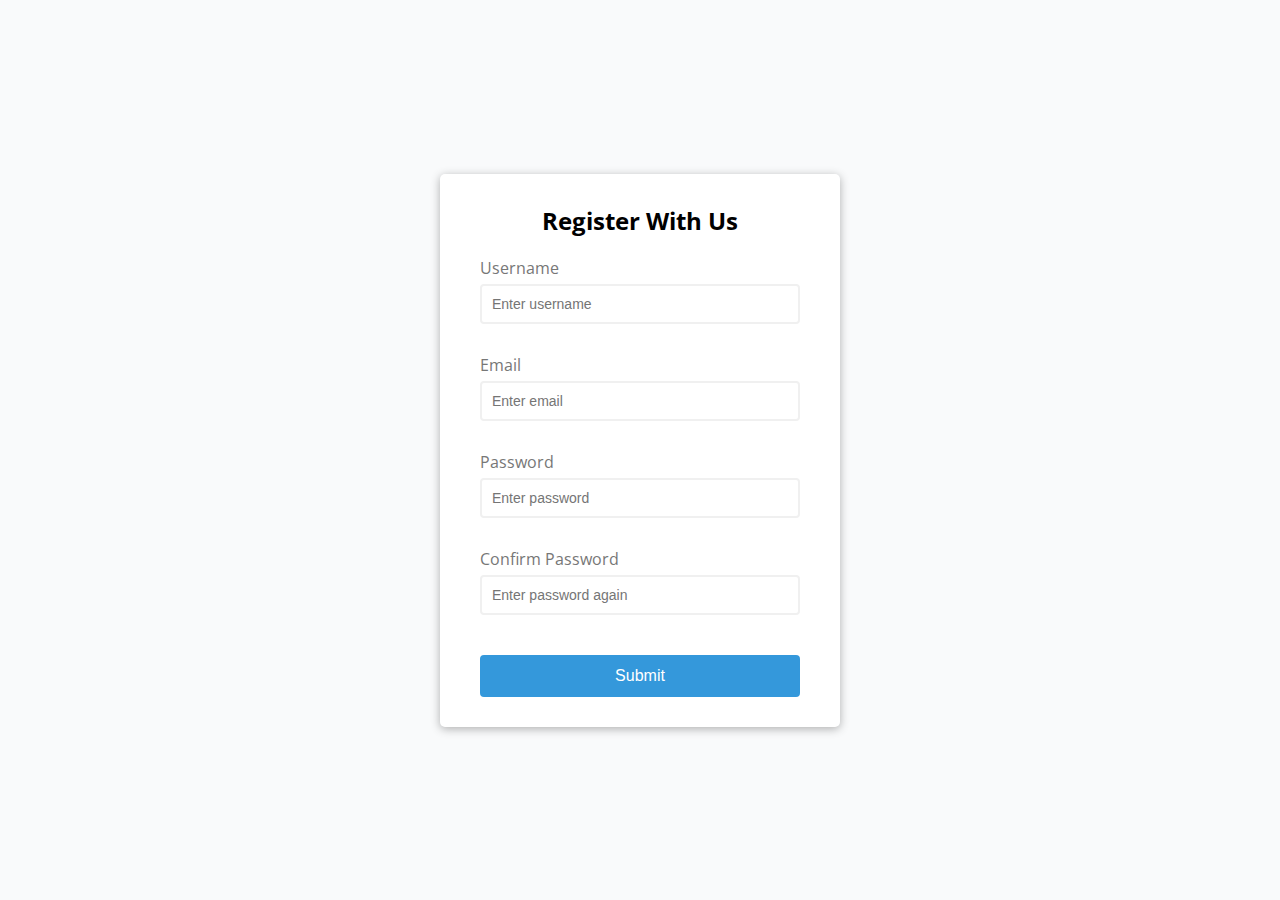
<file: My-Projects/Form Register/index.html>
<!DOCTYPE html>
<html lang="en">
  <head>
    <meta charset="UTF-8" />
    <meta name="viewport" content="width=device-width, initial-scale=1.0" />
    <meta http-equiv="X-UA-Compatible" content="ie=edge" />
    <link rel="stylesheet" href="style.css" />
    <title>Form Validator</title>
  </head>
  <body>
    <div class="container">
      <form id="form" class="form">
        <h2>Register With Us</h2>
        <div class="form-control">
          <label for="username">Username</label>
          <input type="text" id="username" placeholder="Enter username" />
          <small>Error message</small>
        </div>
        <div class="form-control">
          <label for="email">Email</label>
          <input type="text" id="email" placeholder="Enter email" />
          <small>Error message</small>
        </div>
        <div class="form-control">
          <label for="password">Password</label>
          <input type="password" id="password" placeholder="Enter password" />
          <small>Error message</small>
        </div>
        <div class="form-control">
          <label for="password2">Confirm Password</label>
          <input
            type="password"
            id="password2"
            placeholder="Enter password again"
          />
          <small>Error message</small>
        </div>
        <button type="submit">Submit</button>
      </form>
    </div>

    <script src="script.js"></script>
  </body>
</html>
</file>
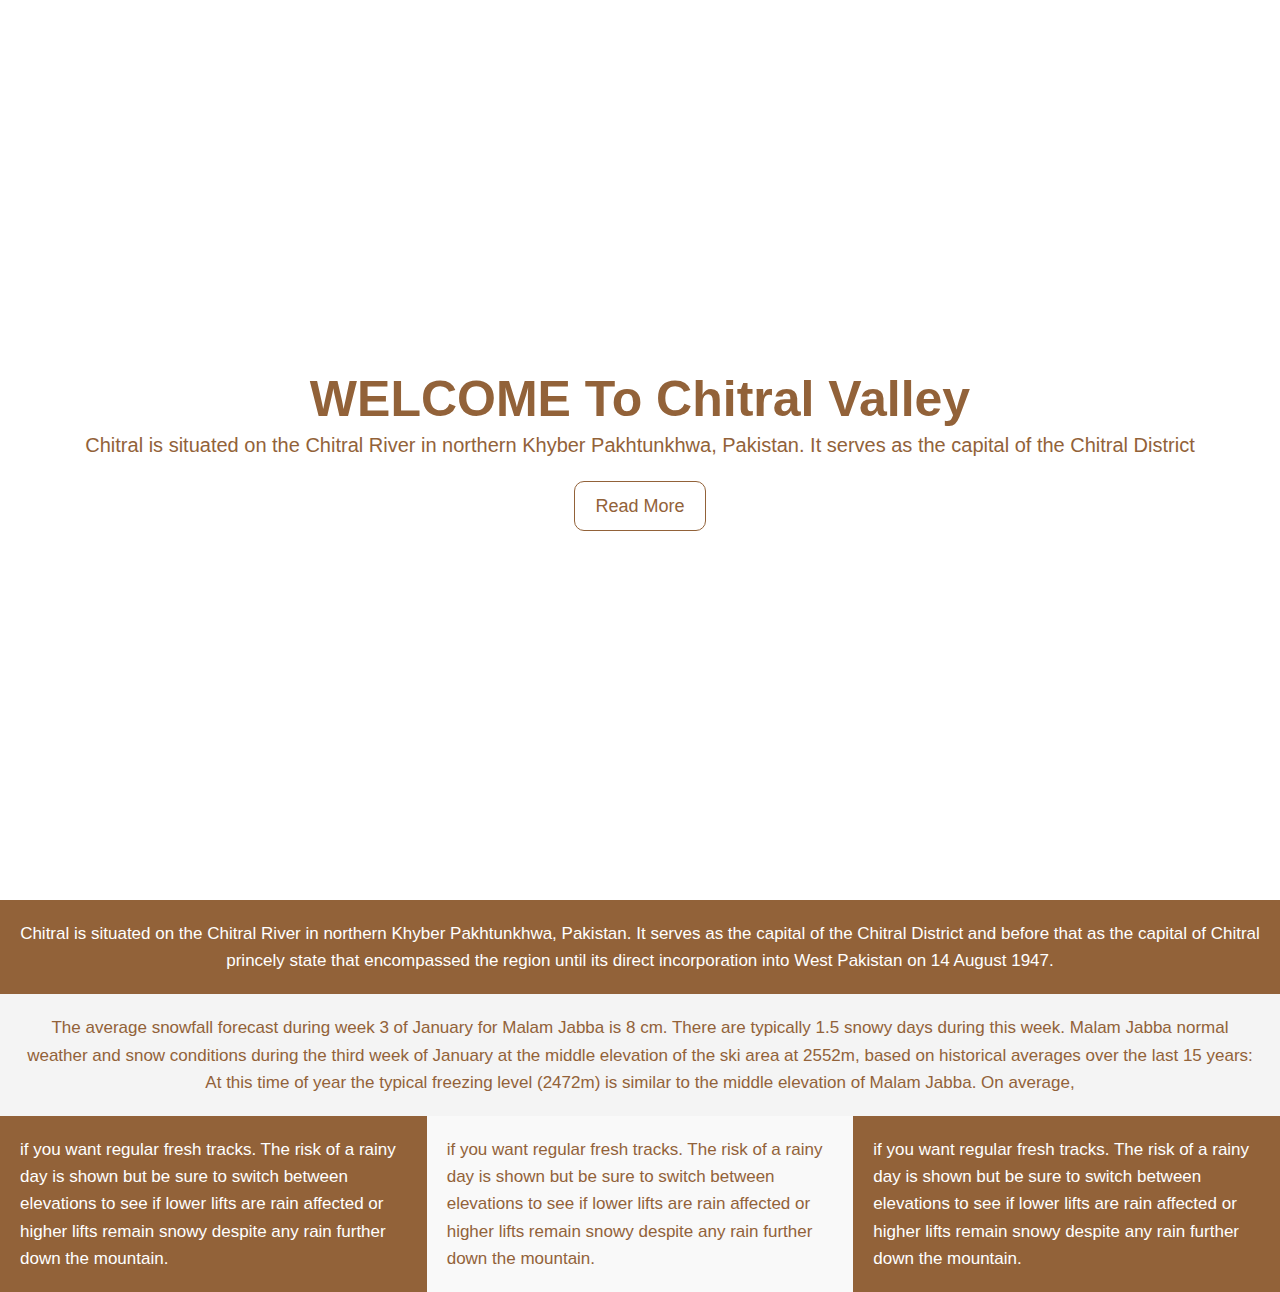
<file: My-Projects/Full Screen Page/index.html>
<!DOCTYPE html>
<html lang="en">
<head>
    <meta charset="UTF-8">
    <meta http-equiv="X-UA-Compatible" content="IE=edge">
    <meta name="viewport" content="width=device-width, initial-scale=1.0">
    <link rel="stylesheet" href="style.css">
    <title>Chitral Valley</title>
</head>
<body>
    <header id="showcase">
        <h1>WELCOME To Chitral Valley</h1>
        <p>
            Chitral is situated on the Chitral River in northern Khyber Pakhtunkhwa, Pakistan. It serves as the capital of the Chitral District
        </p>
        <a href="" class="button">Read More</a>
    </header>

    <section id="section-a">
        <p>Chitral is situated on the Chitral River in northern Khyber Pakhtunkhwa, Pakistan. It serves as the capital of the Chitral District and before that as the capital of Chitral princely state that encompassed the region until its direct incorporation into West Pakistan on 14 August 1947. </p>
    </section>

    <section id="section-b">
        <p>The average snowfall forecast during week 3 of January for Malam Jabba is 8 cm. There are typically 1.5 snowy days during this week. Malam Jabba normal weather and snow conditions during the third week of January at the middle elevation of the ski area at 2552m, based on historical averages over the last 15 years: At this time of year the typical freezing level (2472m) is similar to the middle elevation of Malam Jabba. On average, </p>
    </section>
    <section id="section-c">
        <div class="box-1">
            if you want regular fresh tracks. The risk of a rainy day is shown but be sure to switch between elevations to see if lower lifts are rain affected or higher lifts remain snowy despite any rain further down the mountain.
        </div>

        <div class="box-2">
            if you want regular fresh tracks. The risk of a rainy day is shown but be sure to switch between elevations to see if lower lifts are rain affected or higher lifts remain snowy despite any rain further down the mountain.
        </div>

        <div class="box-3">
            if you want regular fresh tracks. The risk of a rainy day is shown but be sure to switch between elevations to see if lower lifts are rain affected or higher lifts remain snowy despite any rain further down the mountain.
        </div>

    </section>
</body>
</html>
</file>
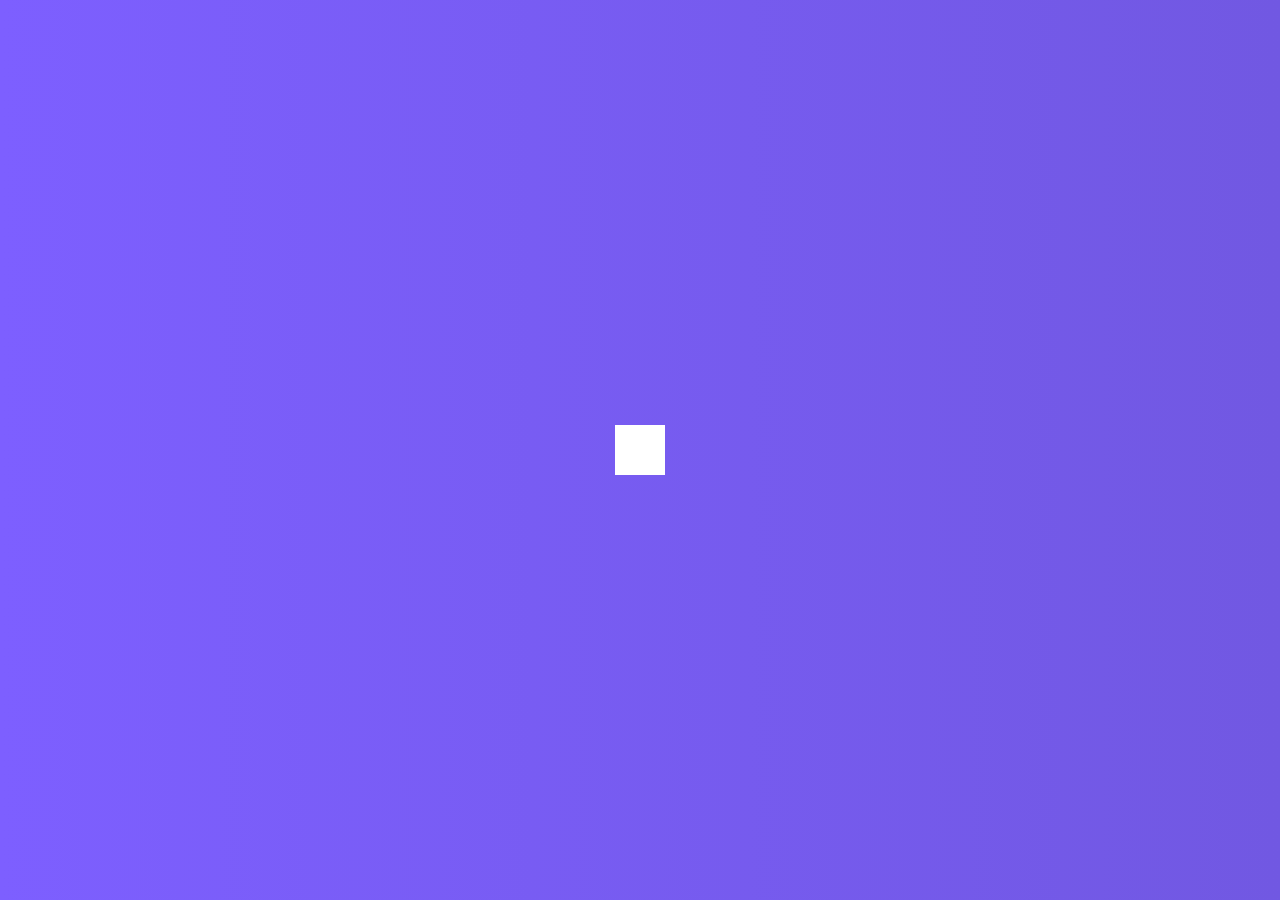
<file: My-Projects/Hidden Search/index.html>
<!DOCTYPE html>
<html lang="en">
  <head>
    <meta charset="UTF-8" />
    <meta name="viewport" content="width=device-width, initial-scale=1.0" />
    <link
      rel="stylesheet"
      href="https://cdnjs.cloudflare.com/ajax/libs/font-awesome/5.14.0/css/all.min.css"
      integrity="sha512-1PKOgIY59xJ8Co8+NE6FZ+LOAZKjy+KY8iq0G4B3CyeY6wYHN3yt9PW0XpSriVlkMXe40PTKnXrLnZ9+fkDaog=="
      crossorigin="anonymous"
    />
    <link rel="stylesheet" href="style.css" />
    <title>Hidden Search</title>
  </head>
  <body>
    <div class="search">
      <input type="text" class="input" placeholder="Search..." />
      <button class="btn">
        <i class="fas fa-search"></i>
      </button>
    </div>
    <script src="script.js"></script>
  </body>
</html>
</file>
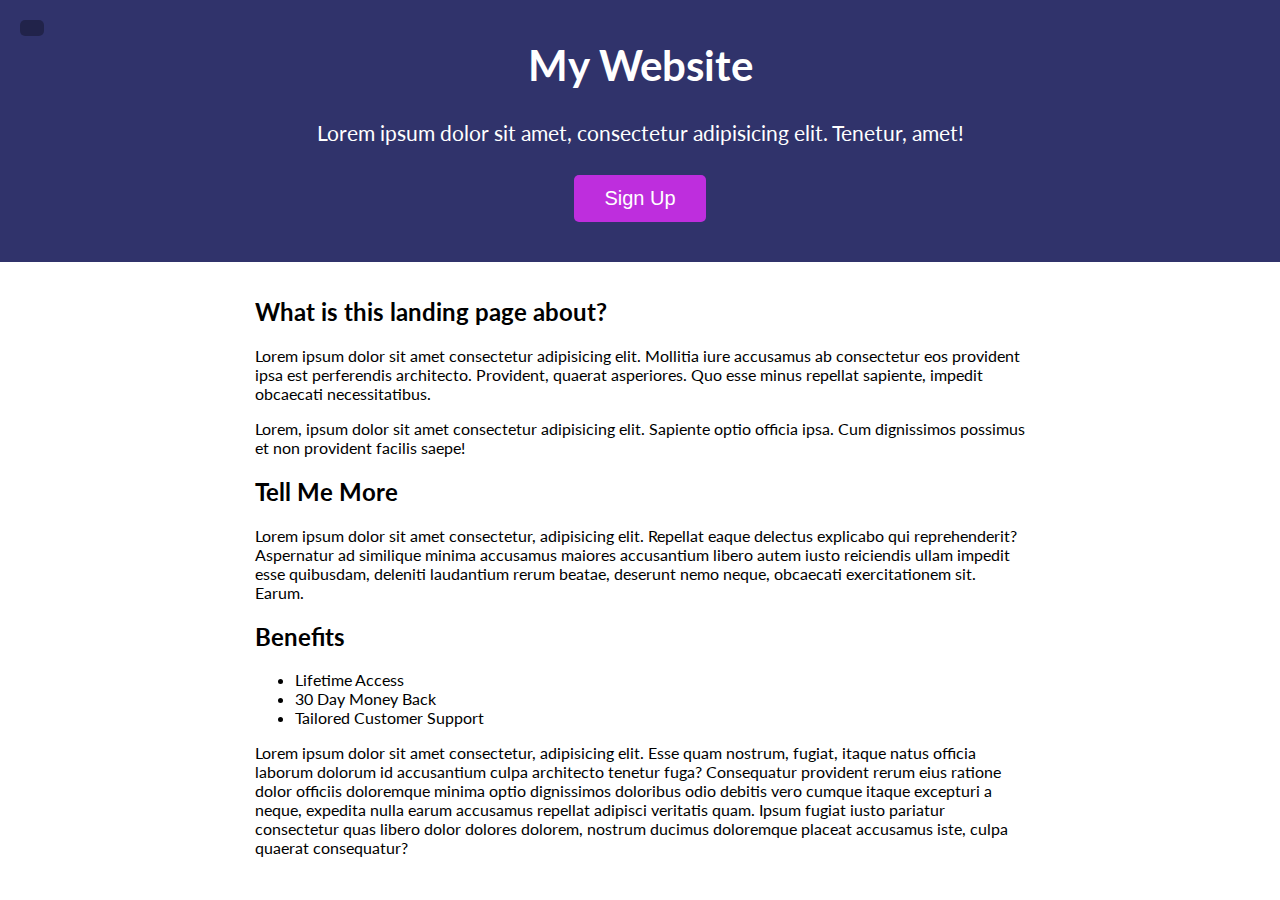
<file: My-Projects/My Website/index.html>
<!DOCTYPE html>
<html lang="en">
  <head>
    <meta charset="UTF-8" />
    <meta name="viewport" content="width=device-width, initial-scale=1.0" />
    <meta http-equiv="X-UA-Compatible" content="ie=edge" />
    <link
      rel="stylesheet"
      href="https://cdnjs.cloudflare.com/ajax/libs/font-awesome/5.11.2/css/all.min.css"
      integrity="sha256-+N4/V/SbAFiW1MPBCXnfnP9QSN3+Keu+NlB+0ev/YKQ="
      crossorigin="anonymous"
    />
    <link rel="stylesheet" href="style.css" />
    <title>My Website</title>
  </head>
  <body>
    <nav id="navbar">
      <div class="logo">
        <img src="./img/my-profile.jpg" alt="user" />
      </div>
      <ul>
        <li><a href="#">Home</a></li>
        <li><a href="#">Portfolio</a></li>
        <li><a href="#">Blog</a></li>
        <li><a href="#">Contact Me</a></li>
      </ul>
    </nav>

    <header>
      <button id="toggle" class="toggle">
        <i class="fa fa-bars fa-2x"></i>
      </button>

      <h1>My Website</h1>

      <p>
        Lorem ipsum dolor sit amet, consectetur adipisicing elit. Tenetur, amet!
      </p>

      <button class="cta-btn" id="open">Sign Up</button>
    </header>

    <div class="container">
      <h2>What is this landing page about?</h2>
      <p>
        Lorem ipsum dolor sit amet consectetur adipisicing elit. Mollitia iure
        accusamus ab consectetur eos provident ipsa est perferendis architecto.
        Provident, quaerat asperiores. Quo esse minus repellat sapiente, impedit
        obcaecati necessitatibus.
      </p>
      <p>
        Lorem, ipsum dolor sit amet consectetur adipisicing elit. Sapiente optio
        officia ipsa. Cum dignissimos possimus et non provident facilis saepe!
      </p>

      <h2>Tell Me More</h2>

      <p>
        Lorem ipsum dolor sit amet consectetur, adipisicing elit. Repellat eaque
        delectus explicabo qui reprehenderit? Aspernatur ad similique minima
        accusamus maiores accusantium libero autem iusto reiciendis ullam
        impedit esse quibusdam, deleniti laudantium rerum beatae, deserunt nemo
        neque, obcaecati exercitationem sit. Earum.
      </p>

      <h2>Benefits</h2>
      <ul>
        <li>Lifetime Access</li>
        <li>30 Day Money Back</li>
        <li>Tailored Customer Support</li>
      </ul>

      <p>
        Lorem ipsum dolor sit amet consectetur, adipisicing elit. Esse quam
        nostrum, fugiat, itaque natus officia laborum dolorum id accusantium
        culpa architecto tenetur fuga? Consequatur provident rerum eius ratione
        dolor officiis doloremque minima optio dignissimos doloribus odio
        debitis vero cumque itaque excepturi a neque, expedita nulla earum
        accusamus repellat adipisci veritatis quam. Ipsum fugiat iusto pariatur
        consectetur quas libero dolor dolores dolorem, nostrum ducimus
        doloremque placeat accusamus iste, culpa quaerat consequatur?
      </p>
    </div>

    <!-- Modal -->
    <div class="modal-container" id="modal">
      <div class="modal">
        <button class="close-btn" id="close">
          <i class="fa fa-times"></i>
        </button>
        <div class="modal-header">
          <h3>Sign Up</h3>
        </div>
        <div class="modal-content">
          <p>Register with us to get offers, support and more</p>
          <form class="modal-form">
            <div>
              <label for="name">Name</label>
              <input
                type="text"
                id="name"
                placeholder="Enter Name"
                class="form-input"
              />
            </div>
            <div>
              <label for="email">Email</label>
              <input
                type="email"
                id="email"
                placeholder="Enter Email"
                class="form-input"
              />
            </div>
            <div>
              <label for="password">Password</label>
              <input
                type="password"
                id="password"
                placeholder="Enter Password"
                class="form-input"
              />
            </div>
            <div>
              <label for="password2">Confirm Password</label>
              <input
                type="password"
                id="password2"
                placeholder="Confirm Password"
                class="form-input"
              />
            </div>
            <input type="submit" value="Submit" class="submit-btn" />
          </form>
        </div>
      </div>
    </div>

    <script src="script.js"></script>
  </body>
</html>
</file>
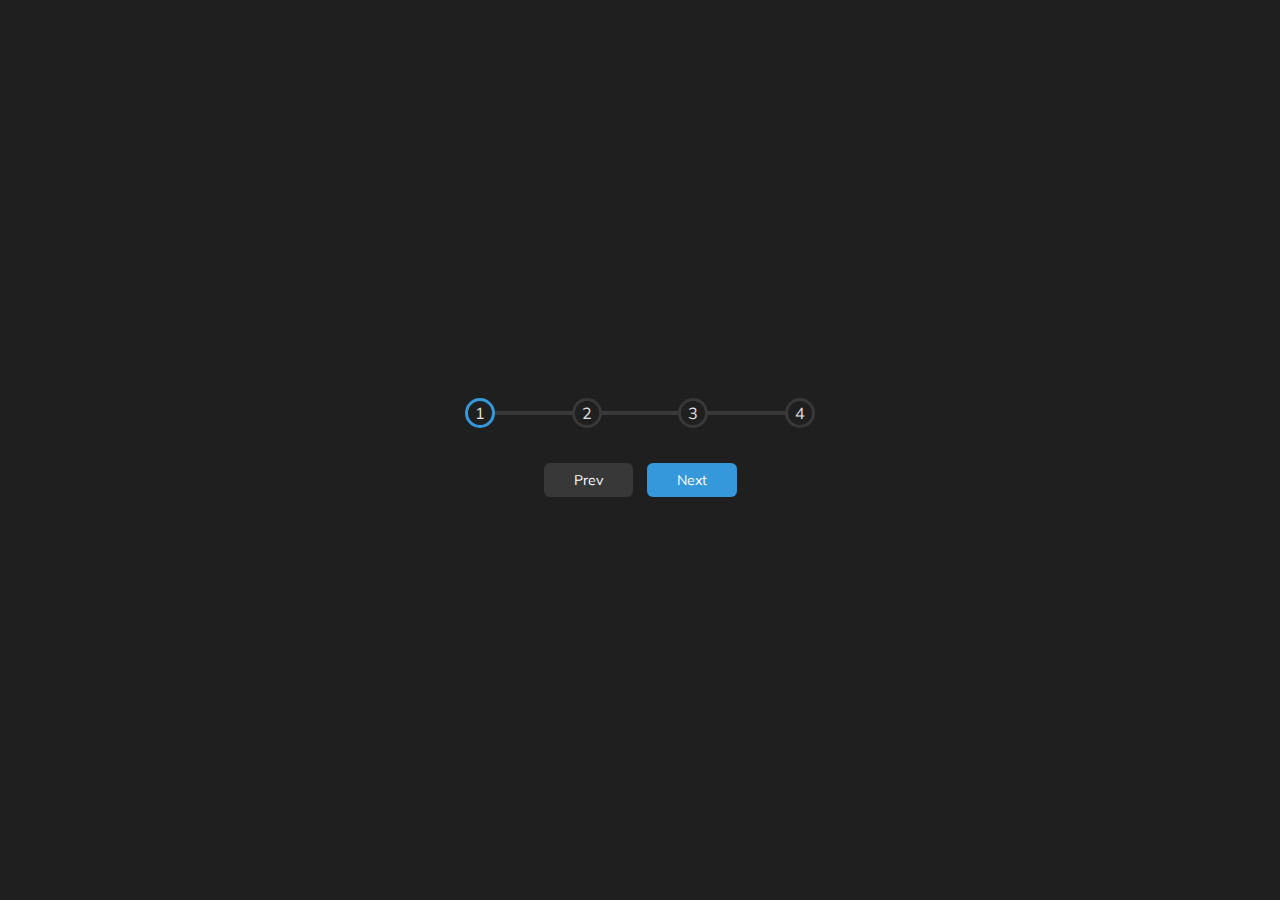
<file: My-Projects/Progress Steps/index.html>
<!DOCTYPE html>
<html lang="en">
  <head>
    <meta charset="UTF-8" />
    <meta name="viewport" content="width=device-width, initial-scale=1.0" />
    <link rel="stylesheet" href="style.css" />
    <title>Progress Steps</title>
  </head>
  <body>
    <div class="container">
      <div class="progress-container">
        <div class="progress" id="progress"></div>
        <div class="circle active">1</div>
        <div class="circle">2</div>
        <div class="circle">3</div>
        <div class="circle">4</div>
      </div>

      <button class="btn" id="prev" disabled>Prev</button>
      <button class="btn" id="next">Next</button>
    </div>
    <script src="main.js"></script>
  </body>
</html>
</file>
<file: My-Projects/Form Register/style.css>
@import url("https://fonts.googleapis.com/css?family=Open+Sans&display=swap");

:root {
  --success-color: #2ecc71;
  --error-color: #e74c3c;
}

* {
  box-sizing: border-box;
}

body {
  background-color: #f9fafb;
  font-family: "Open Sans", sans-serif;
  display: flex;
  align-items: center;
  justify-content: center;
  min-height: 100vh;
  margin: 0;
}

.container {
  background-color: #fff;
  border-radius: 5px;
  box-shadow: 0 2px 10px rgba(0, 0, 0, 0.3);
  width: 400px;
}

h2 {
  text-align: center;
  margin: 0 0 20px;
}

.form {
  padding: 30px 40px;
}

.form-control {
  margin-bottom: 10px;
  padding-bottom: 20px;
  position: relative;
}

.form-control label {
  color: #777;
  display: block;
  margin-bottom: 5px;
}

.form-control input {
  border: 2px solid #f0f0f0;
  border-radius: 4px;
  display: block;
  width: 100%;
  padding: 10px;
  font-size: 14px;
}

.form-control input:focus {
  outline: 0;
  border-color: #777;
}

.form-control.success input {
  border-color: var(--success-color);
}

.form-control.error input {
  border-color: var(--error-color);
}

.form-control small {
  color: var(--error-color);
  position: absolute;
  bottom: 0;
  left: 0;
  visibility: hidden;
}

.form-control.error small {
  visibility: visible;
}

.form button {
  cursor: pointer;
  background-color: #3498db;
  border: 2px solid #3498db;
  border-radius: 4px;
  color: #fff;
  display: block;
  font-size: 16px;
  padding: 10px;
  margin-top: 20px;
  width: 100%;
}
</file>
<file: My-Projects/Full Screen Page/style.css>
*{
    margin:0;
    padding:0;
  }
  
  body{
    margin:0;
    font-family: Arial, "Helvetica Neue", Helvetica, sans-serif;
    font-size:17px;
    color:#926239;
    line-height:1.6;
  }
  
  #showcase{
    background-image: url('https://images.pexels.com/photos/13440765/pexels-photo-13440765.jpeg?auto=compress&cs=tinysrgb&w=600');
    background-size:cover;
    background-position:center;
    height:100vh;
    display:flex;
    flex-direction:column;
    justify-content:center;
    align-items:center;
    text-align:center;
    padding:0 20px;
  }
  
  #showcase h1{
    font-size:50px;
    line-height:1.2;
  }
  
  #showcase p{
    font-size:20px;
  }
  
  #showcase .button{
    font-size:18px;
    text-decoration:none;
    color:#926239;
    border:#926239 1px solid;
    padding:10px 20px;
    border-radius:10px;
    margin-top:20px;
  }
  
  #showcase .button:hover{
    background: #fff; 
    color: #926239;
  }

  #section-a{
    padding:20px;
    background:#926239;
    color:#fff;
    text-align:center;
  }
  
  #section-b{
    padding:20px;
    background:#f4f4f4;
    text-align:center;
  }
  
  #section-c{
    display:flex;
  }
  
  #section-c div{
    padding:20px;
  }
  
  #section-c .box-1, #section-c .box-3{
    background:#926239;
    color:#fff;
  }
  
  #section-c .box-2{
    background:#f9f9f9;
  }
</file>
<file: My-Projects/Hidden Search/style.css>
@import url("https://fonts.googleapis.com/css2?family=Roboto:wght@400;700&display=swap");

* {
  box-sizing: border-box;
}

body {
  background-image: linear-gradient(90deg, #7d5fff, #7158e2);
  font-family: "Roboto", sans-serif;
  display: flex;
  align-items: center;
  justify-content: center;
  height: 100vh;
  overflow: hidden;
  margin: 0;
}

.search {
  position: relative;
  height: 50px;
}

.search .input {
  background-color: #fff;
  border: 0;
  font-size: 18px;
  padding: 15px;
  height: 50px;
  width: 50px;
  transition: width 0.3s ease;
}

.btn {
  background-color: #fff;
  border: 0;
  cursor: pointer;
  font-size: 24px;
  position: absolute;
  top: 0;
  left: 0;
  height: 50px;
  width: 50px;
  transition: transform 0.3s ease;
}

.btn:focus,
.input:focus {
  outline: none;
}

.search.active .input {
  width: 200px;
}

.search.active .btn {
  transform: translateX(198px);
}
</file>
<file: My-Projects/My Website/style.css>
@import url("https://fonts.googleapis.com/css?family=Lato&display=swap");

:root {
  --modal-duration: 1s;
  --primary-color: #30336b;
  --secondary-color: #be2edd;
}

* {
  box-sizing: border-box;
}

body {
  font-family: "Lato", sans-serif;
  margin: 0;
  transition: transform 0.3s ease;
}

body.show-nav {
  /* width of nav */
  transform: translate(200px);
}
nav {
  background-color: var(--primary-color);
  border-right: 2px solid rgba(200, 200, 200, 0.1);
  color: #fff;
  position: fixed;
  top: 0;
  left: 0;
  width: 200px;
  height: 100%;
  z-index: 100;
  transform: translateX(-100%);
}

nav .logo {
  padding: 30px 0;
  text-align: center;
}

nav .logo img {
  height: 75px;
  width: 75px;
  border-radius: 50%;
}

nav ul {
  padding: 0;
  list-style-type: none;
  margin: 0;
}

nav ul li {
  border-bottom: 2px solid rgba(200, 200, 200, 0.1);
  padding: 20px;
}

nav ul li:first-of-type {
  border-top: 2px solid rgba(200, 200, 200, 0.1);
}

nav ul li a {
  color: #fff;
  text-decoration: none;
}
nav ul li a:hover {
  text-decoration: underline;
}

header {
  background-color: var(--primary-color);
  color: #fff;
  font-size: 130%;
  position: relative;
  padding: 40px 15px;
  text-align: center;
}

header h1 {
  margin: 0;
}

header p {
  margin: 30px 0;
}

button,
input[type="submit"] {
  background-color: var(--secondary-color);
  border: 0;
  border-radius: 5px;
  color: #fff;
  cursor: pointer;
  padding: 8px 12px;
}

button:focus {
  outline: none;
}

.toggle {
  background-color: rgba(0, 0, 0, 0.3);
  position: absolute;
  top: 20px;
  left: 20px;
}

.cta-btn {
  padding: 12px 30px;
  font-size: 20px;
}

.container {
  padding: 15px;
  margin: 0 auto;
  max-width: 100%;
  width: 800px;
}

.modal-container {
  background-color: rgba(0, 0, 0, 0.6);
  display: none;
  position: fixed;
  top: 0;
  left: 0;
  right: 0;
  bottom: 0;
}

.modal-container.show-modal {
  display: block;
}

.modal {
  background-color: #fff;
  border-radius: 5px;
  box-shadow: 0 0 10px rgba(0, 0, 0, 0.3);
  position: absolute;
  overflow: hidden;
  top: 50%;
  left: 50%;
  transform: translate(-50%, -50%);
  max-width: 100%;
  width: 400px;
  animation-name: modelopen;
  animation-duration: var(--modal-duration);
}

.modal-header {
  background: var(--primary-color);
  color: #fff;
  padding: 15px;
}

.modal-header h3 {
  margin: 0;
  border-bottom: 1px solid #333;
}
.modal-content {
  padding: 20px;
}

.modal-form div {
  margin: 15px 0;
}

.modal-form label {
  display: block;
  margin-bottom: 5px;
}
.modal-form .form-input {
  padding: 8px;
  width: 100%;
}

.close-btn {
  background: transparent;
  font-size: 25px;
  position: absolute;
  top: 0;
  right: 0;
}

@keyframes modalopen {
  form {
    opacity: 0;
  }
  to {
    opacity: 1;
  }
}
</file>
<file: My-Projects/Progress Steps/style.css>
@import url("https://fonts.googleapis.com/css?family=Muli&display=swap");

:root {
  --line-border-fill: #3498db;
  --line-border-empty: #383838;
}

* {
  box-sizing: border-box;
}

body {
  background-color: #1f1f1f;
  font-family: "Muli", sans-serif;
  display: flex;
  align-items: center;
  justify-content: center;
  height: 100vh;
  overflow: hidden;
  margin: 0;
}

.container {
  text-align: center;
}

.progress-container {
  display: flex;
  justify-content: space-between;
  position: relative;
  margin-bottom: 30px;
  max-width: 100%;
  width: 350px;
}

.progress-container::before {
  content: "";
  background-color: var(--line-border-empty);
  position: absolute;
  top: 50%;
  left: 0;
  transform: translateY(-50%);
  height: 4px;
  width: 100%;
  z-index: -1;
}

.progress {
  background-color: var(--line-border-fill);
  position: absolute;
  top: 50%;
  left: 0;
  transform: translateY(-50%);
  height: 4px;
  width: 0%;
  z-index: -1;
  transition: 0.4s ease;
}

.circle {
  background-color: #1f1f1f;
  color: #e2e2e2;
  border-radius: 50%;
  height: 30px;
  width: 30px;
  display: flex;
  align-items: center;
  justify-content: center;
  border: 3px solid var(--line-border-empty);
  transition: 0.4s ease;
}

.circle.active {
  border-color: var(--line-border-fill);
}

.btn {
  background-color: var(--line-border-fill);
  color: #fff;
  border: 0;
  border-radius: 6px;
  cursor: pointer;
  font-family: inherit;
  padding: 8px 30px;
  margin: 5px;
  font-size: 14px;
}

.btn:active {
  transform: scale(0.98);
}

.btn:focus {
  outline: 0;
}

.btn:disabled {
  background-color: var(--line-border-empty);
  cursor: not-allowed;
}
</file>
